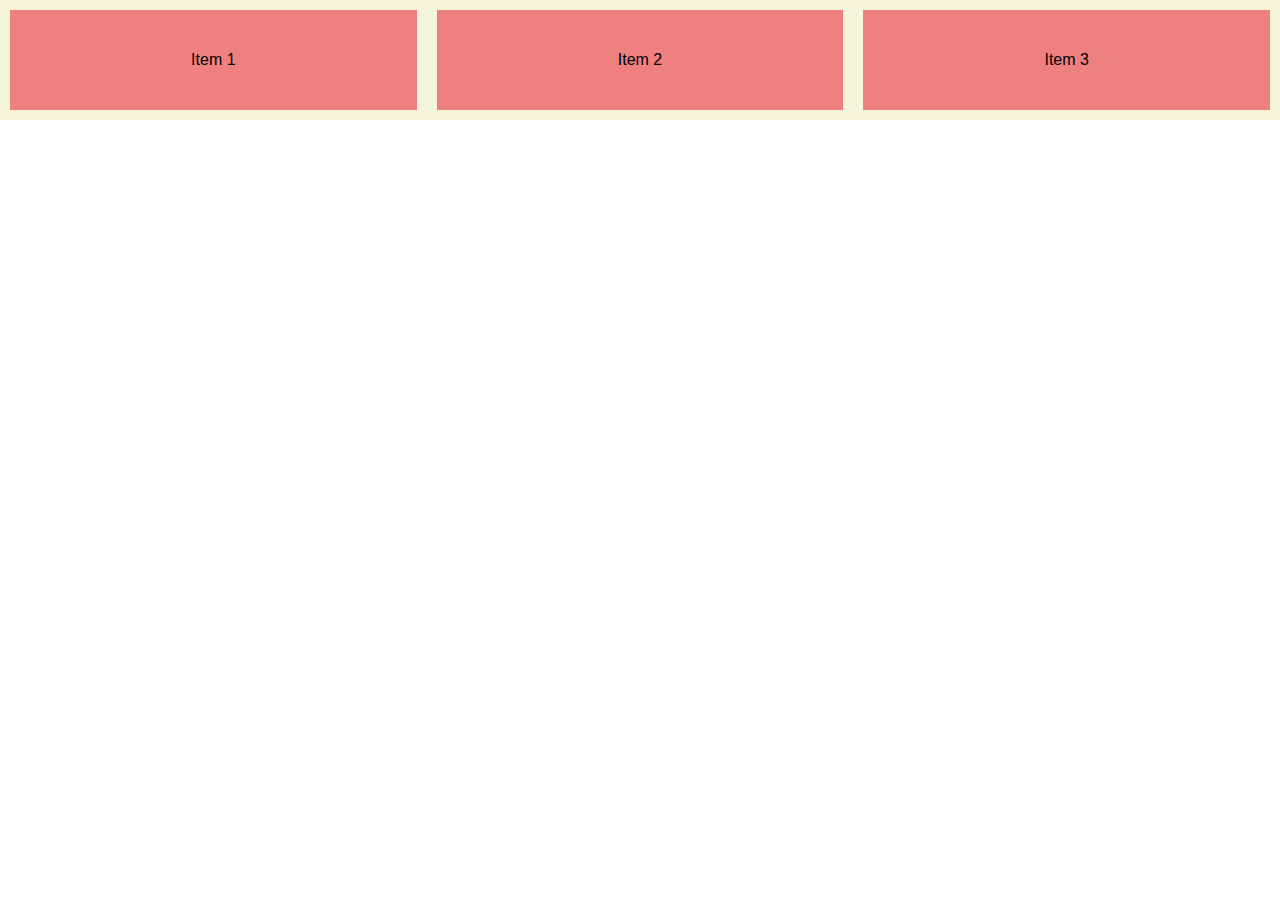
<file: 01CSS-Flexbox/00Flexbox-basics/index.html>
<!DOCTYPE html>
<html lang="en">
<head>
    <meta charset="UTF-8">
    <meta name="viewport" content="width=device-width, initial-scale=1.0">
    <link rel="stylesheet" href="styles.css">
    <title>FlexBox</title>
</head>
<body>
    <div class="flex-container">
        <div class="item">Item 1</div>
        <div class="item">Item 2</div>
        <div class="item">Item 3</div>
        <!-- <div class="item">Item 4</div>
        <div class="item">Item 5</div>
        <div class="item">Item 6</div>
        <div class="item">Item 7</div>
        <div class="item">Item 7</div>
        <div class="item">Item 7</div>
        <div class="item">Item 7</div>
        <div class="item">Item 7</div>
        <div class="item">Item 7</div>
        <div class="item">Item 7</div> -->
    </div>
</body>
</html>
</file>
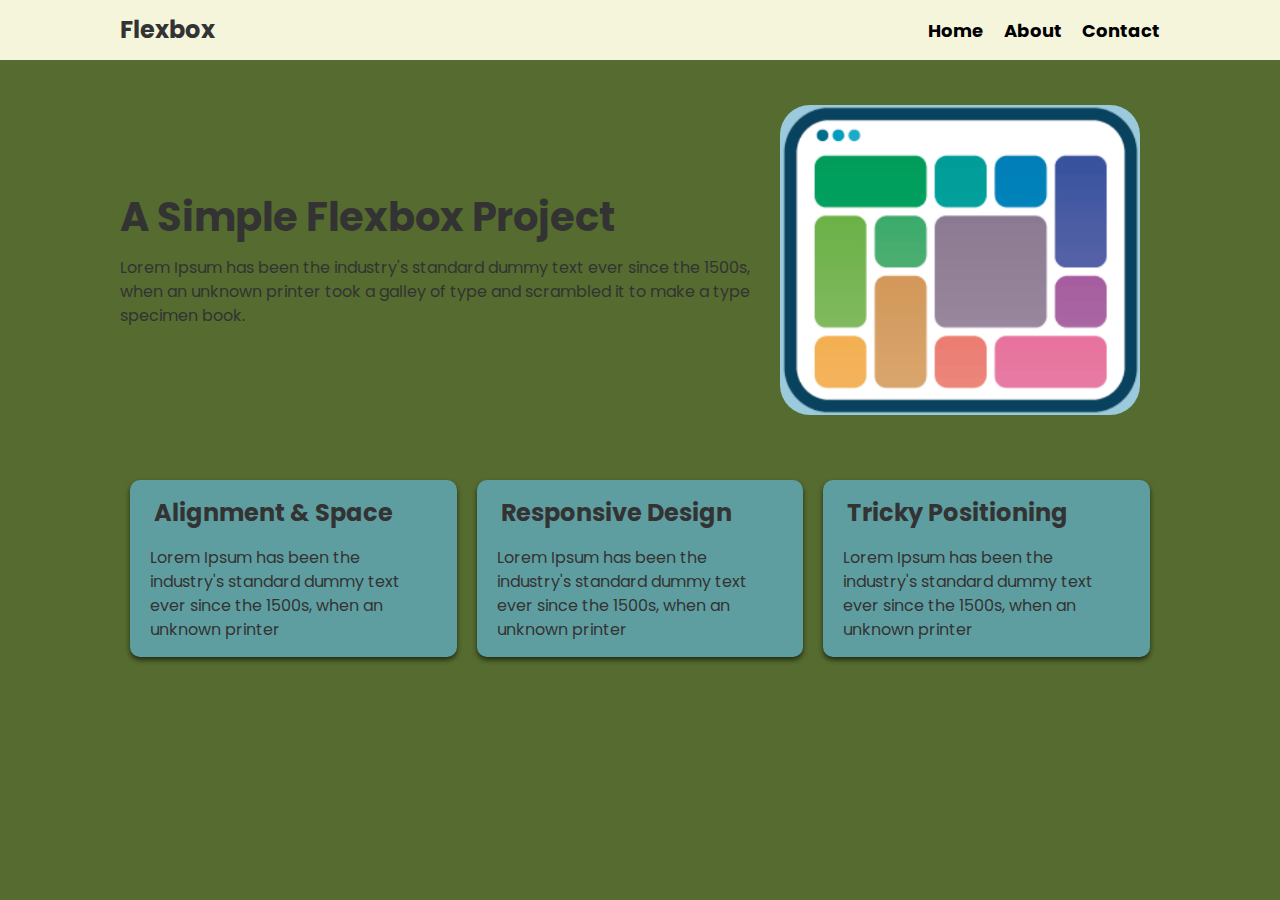
<file: 01CSS-Flexbox/01Flexbox-Project/index.html>
<!DOCTYPE html>
<html lang="en">
<head>
    <meta charset="UTF-8">
    <meta name="viewport" content="width=device-width, initial-scale=1.0">
    <!-- <link rel="stylesheet" href="https://cdn.jsdelivr.net/npm/@fortawesome/fontawesome-free@6.2.1/css/fontawesome.min.css"> -->
    <link
      rel="stylesheet"
      href="https://pro.fontawesome.com/releases/v5.10.0/css/all.css"
      integrity="sha384-AYmEC3Yw5cVb3ZcuHtOA93w35dYTsvhLPVnYs9eStHfGJvOvKxVfELGroGkvsg+p"
      crossorigin="anonymous"
    />
    <link rel="stylesheet" href="styles.css">
    <title>Flexbox Project</title>
</head>
<body>
    <nav class="navbar">
        <div class="container">
            <div class="logo">Flexbox</div>
            <ul class="nav">
                <li>
                    <a href="#">Home</a>
                </li>
                <li>
                    <a href="#">About</a>
                </li>
                <li>
                    <a href="#">Contact</a>
                </li>
            </ul>
        </div>
    </nav>

    <header class="header">
        <div class="container">
            <div>
                <h1>A Simple Flexbox Project</h1>
                <p>Lorem Ipsum has been the industry's standard dummy text ever since the 1500s, when an unknown printer took a galley of type and scrambled it to make a type specimen book.</p>
            </div>
            <img src="flexbox.png" alt="Flexbox_IMG">
        </div>
    </header>

    <section class="boxes">
        <div class="container">
            <div class="box">
                <h2>
                    <i class="fas fa-arrows-alt-v"></i>
                    Alignment & Space
                </h2>
                <p>
                    Lorem Ipsum has been the industry's standard dummy text ever since the 1500s, when an unknown printer
                </p>
            </div>
            <div class="box">
                <h2>
                    <i class="fas fa-mobile"></i>
                    Responsive Design
                </h2>
                <p>
                    Lorem Ipsum has been the industry's standard dummy text ever since the 1500s, when an unknown printer
                </p>
            </div>
            <div class="box">
                <h2>
                    <i class="fas fa-arrows-alt"></i>
                    Tricky Positioning
                </h2>
                <p>
                    Lorem Ipsum has been the industry's standard dummy text ever since the 1500s, when an unknown printer
                </p>
            </div>
        </div>
    </section>
</body>
</html>
</file>
<file: 01CSS-Flexbox/00Flexbox-basics/styles.css>
* {
  box-sizing: border-box;
  margin: 0;
  padding: 0;
}

body {
  font-family: Arial, Helvetica, sans-serif;
}

.flex-container {
    /* height: 400px; */
    display: flex;
    /* flex-direction: row; */  /* this is default */
    /* flex-direction: row-reverse; */
    /* flex-direction: column; */

    background-color: beige;

    /* MAIN axis - Defualt: Horizontal -- changes when you change the flex-direction to column*/
    /* justify-content: end; */
    /* justify-content: center; */
    /* justify-content: space-around; */
    /* justify-content: space-between; */
    justify-content: space-evenly;
    
    /* CROSS axis - Defualt: Vertical -- changes when you change the flex-direction to column */
    /* align-items: end; */
    align-items: center;

    /* wraps the flex items onto next line if not sufficient pixels available on the current. */
    /* if wrap is not used, it squishes them on the single line */
    /* flex-wrap: wrap; */
    
}

.item {
    /* width: 100px; */
    /* flex-basis: 100px;
    flex-grow: 1; */

    /* flex: flex-grow flex-shrink flex-basis */
    flex: 1 0 100px;
    height: 100px;
    background: lightcoral;
    margin: 10px;

    /* align text within the items */
    display: flex;
    justify-content: center;
    align-items: center;
}

.item:nth-of-type(1){
    /* align-self: start; */
    /* order: 2; */
    /* flex-grow: 1; */
}

.item:nth-of-type(2){
    /* align-self: center; */
    /* order: 3; */
    /* flex-grow: 2; */
}

.item:nth-of-type(3){
    /* align-self: end; */
    /* order: 1; */
    /* flex-basis: 200px; */
    /* flex-grow: 1; */
    /* flex-basis: 500px;
    flex-shrink: 3 */
}
</file>
<file: 01CSS-Flexbox/01Flexbox-Project/styles.css>
@import url('https://fonts.googleapis.com/css2?family=Poppins:wght@400;700&display=swap');

* {
    box-sizing: border-box;
    margin: 0;
    padding: 0;
}

body {
    font-family: 'Poppins', sans-serif;
    font-size: 16px;
    line-height: 1.5;
    color: #333;
    background-color: darkolivegreen;
}

img {
    max-width: 70%;
    border-radius: 50px;
}

h2, h1 {
    margin-bottom: 15px;
}

ul {
    list-style-type: none;
}

.container {
    max-width: 1100px;
    margin: 0 auto;
    padding: 0 30px;
}

.navbar {
    background: beige;
    height: 60px;
}

.navbar a {
    color: black;
    text-decoration: none;
    font-size: 18px;
    font-weight: bold;
}

.navbar a:hover{
    color: lightseagreen;
}

.navbar .logo {
    font-size: x-large;
    font-weight: bold;
}

.navbar .container {
    display: flex;
    justify-content: space-between;
    align-items: center;
    height: 100%;
}

.navbar ul {
    display: flex;
    justify-content: space-evenly;
}

.navbar li {
    margin-left: 20px;
}

header h1 {
    font-size: 2.5rem;
    line-height: 1.2;
}

header img { 
    max-width: 400px;
    padding: 20px 20px;
}

header .container {
    display: flex;
    min-height: 400px;
    justify-content: space-between;
    align-items: center;
    /* padding: 10px 10px 10px 10px; */
}

.boxes .container {
    display: flex;
    justify-content: space-between;
}

.box {
    flex: 1;
    background-color: cadetblue ;
    border-radius: 10px;
    margin: 20px 10px;
    padding: 15px 20px;
    box-shadow: 0 3px 5px rgba(0, 0, 0, 0.6);
}

.box i {
    margin: 2px;
}

@media(max-width: 768px) {
    .header .container {
        flex-direction: column;
        text-align: center;
        padding-top: 20px;
    }

    .boxes .container {
        display: block;
        text-align: center;
    }
}
</file>
